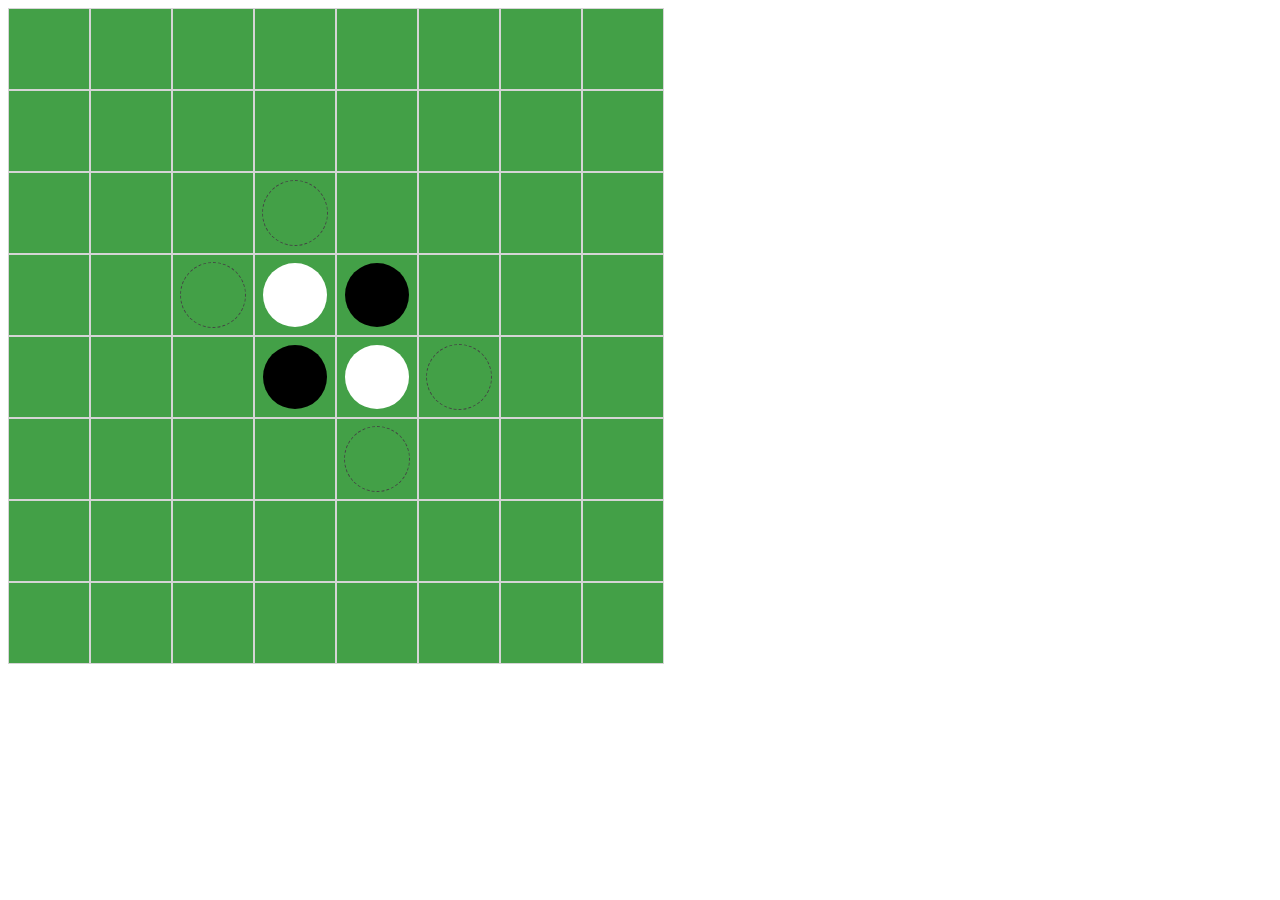
<file: othello/othello_index.html>
<!DOCTYPE html>
<html lang="en">
<head>
    <meta charset="UTF-8">
    <meta name="viewport" content="width=device-width, initial-scale=1, shrink-to-fit=no">
    <title>Othello Board Game</title>
</head>
<body>
<section>
    <div id="othello"></div>
    <div id="result"></div>

</section>
<script src="scripts/cell.js"></script>
<script src="scripts/boards.js"></script>
<script src="scripts/index.js"></script>
</body>
</html>
</file>
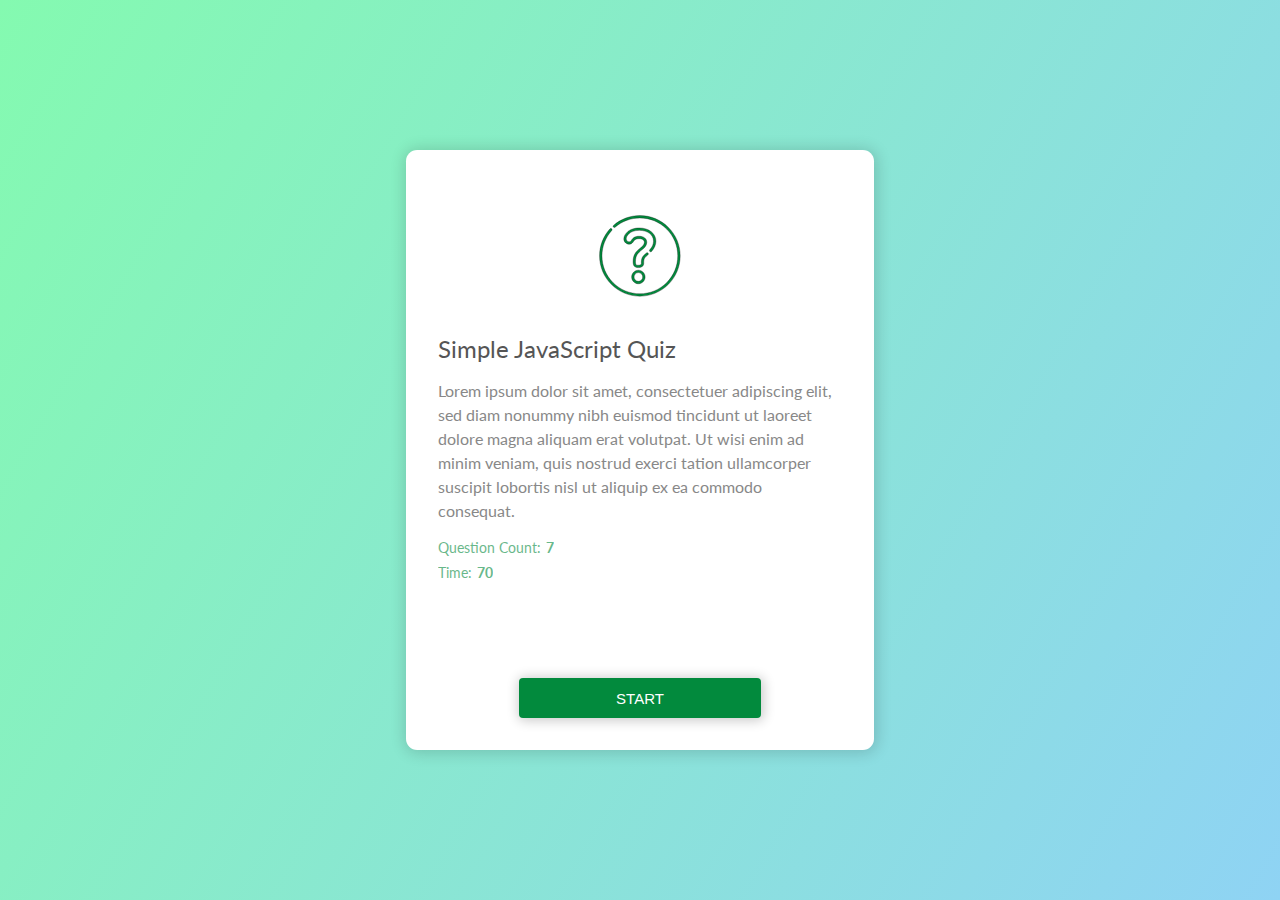
<file: quiz_app/quiz_index.html>
<!DOCTYPE html>
<html lang="en">
<head>
    <meta charset="UTF-8">
    <meta name="viewport" content="width=device-width, initial-scale=1, shrink-to-fit=no">
    <link href="https://fonts.googleapis.com/css?family=Lato:300,400,400i,700&display=swap" rel="stylesheet">
    <link rel="stylesheet" href="styles/styles.css">
    <title>Pop Quiz</title>
</head>
<body>
<div id="quiz-app">

    <section class="center-card quiz-details" id="quiz-details">
        <div class="quiz-details__question-icon">
            <svg viewBox="-10 -10 540 540" width="85px" height="85px">
                <path d="m437.019531 74.980469c-48.351562-48.351563-112.640625-74.980469-181.019531-74.980469-61.554688 0-121.039062 22.160156-167.5 62.402344-3.175781 2.75-3.519531 7.554687-.769531 10.726562 2.75 3.175782 7.550781 3.519532 10.726562.769532 43.695313-37.847657 99.644531-58.691407 157.542969-58.691407 64.316406 0 124.785156 25.046875 170.265625 70.527344s70.527344 105.949219 70.527344 170.265625-25.046875 124.785156-70.527344 170.265625-105.949219 70.527344-170.265625 70.527344-124.785156-25.046875-170.265625-70.527344-70.527344-105.949219-70.527344-170.265625c0-59.824219 22.082031-117.175781 62.183594-161.484375 2.816406-3.113281 2.574219-7.921875-.539063-10.742187-3.113281-2.816407-7.921874-2.578126-10.738281.539062-42.632812 47.109375-66.113281 108.082031-66.113281 171.6875 0 68.378906 26.628906 132.667969 74.980469 181.019531 48.351562 48.351563 112.640625 74.980469 181.019531 74.980469s132.667969-26.628906 181.019531-74.980469c48.351563-48.351562 74.980469-112.640625 74.980469-181.019531s-26.628906-132.667969-74.980469-181.019531zm0 0"/>
                <path d="m246.332031 347.125c-23.480469 0-42.585937 19.3125-42.585937 43.046875s19.105468 43.046875 42.585937 43.046875c11.527344 0 22.382813-4.585938 30.566407-12.917969 7.929687-8.074219 12.480468-19.054687 12.480468-30.128906 0-11.378906-4.511718-22.15625-12.699218-30.347656-8.191407-8.1875-18.96875-12.699219-30.347657-12.699219zm0 70.886719c-15.097656 0-27.378906-12.488281-27.378906-27.839844s12.28125-27.839844 27.378906-27.839844c15.089844 0 27.835938 12.75 27.835938 27.839844s-12.746094 27.839844-27.835938 27.839844zm0 0"/>
                <path d="m319.605469 228.371094c3.167969 2.765625 7.96875 2.4375 10.730469-.726563 18.324218-20.992187 27.617187-42.96875 27.617187-65.316406 0-23.566406-10.585937-44.929687-29.804687-60.152344-19.320313-15.300781-45.539063-23.386719-75.828126-23.386719-37.46875 0-60.644531 12.648438-73.484374 23.257813-15.527344 12.828125-24.800782 30.03125-24.800782 46.015625 0 10.390625 4.253906 19.542969 11.980469 25.773438 6.359375 5.128906 14.828125 8.070312 23.242187 8.070312 14.496094 0 20.851563-9.371094 25.957032-16.902344 6.46875-9.535156 12.574218-18.542968 35.71875-18.542968 7.933594 0 33.820312 1.710937 33.820312 23.695312 0 16.59375-15.339844 28.371094-28.875 38.761719-3.34375 2.5625-6.5 4.988281-9.445312 7.488281-15.585938 13.433594-33.480469 34.183594-33.480469 75.726562 0 23.074219 5.597656 38.445313 32.921875 38.445313 12.101562 0 21.238281-2.742187 27.15625-8.148437 4.96875-4.539063 7.597656-10.878907 7.597656-18.335938 0-22.414062 0-33.664062 22.859375-51.542969l.390625-.304687c1.007813-.785156 2.171875-1.695313 3.453125-2.730469 3.269531-2.636719 3.78125-7.421875 1.144531-10.691406-2.636718-3.269531-7.421874-3.78125-10.691406-1.144531-1.214844.980468-2.3125 1.835937-3.261718 2.578124l-.402344.3125c-27.367188 21.40625-28.699219 37.292969-28.699219 63.527344 0 3.371094 0 11.273438-19.546875 11.273438-9.546875 0-12.453125-1.996094-13.917969-3.738282-2.554687-3.035156-3.796875-9.414062-3.796875-19.5 0-35.160156 14.257813-52.1875 28.15625-64.167968 2.621094-2.222656 5.632813-4.535156 8.824219-6.984375 15.511719-11.910157 34.824219-26.734375 34.824219-50.824219 0-23.632812-19.246094-38.902344-49.03125-38.902344-31.203125 0-41.085938 14.574219-48.304688 25.214844-4.933594 7.277344-7.183594 10.230469-13.371094 10.230469-8.042968 0-20.011718-4.964844-20.011718-18.636719 0-8.878906 5.0625-22.550781 19.277344-34.292969 10.921874-9.019531 30.851562-19.777343 63.800781-19.777343 53.242187 0 90.421875 28.101562 90.421875 68.335937 0 18.5625-8.027344 37.171875-23.863282 55.316406-2.765624 3.164063-2.4375 7.964844.722657 10.726563zm0 0"/>
            </svg>
        </div>
        <h2 class="quiz-details__title"></h2>
        <p class="quiz-details__description"></p>
        <div class="quiz-details__meta --qc">
            <span>Question Count:</span><strong>--</strong>
        </div>
        <div class="quiz-details__meta --t">
            <span>Time:</span><strong>--</strong>
        </div>

        <div class="quiz-details__start-btn-wrapper">
            <button class="default-btn quiz-details__start-btn">
                Start
            </button>
        </div>
    </section>

    <section class="center-card questions-card" id="questions-card">
        <div class="questions-card__progress-wrapper">
            <span class="questions-card__q-count">Question 0/0</span>
            <span class="questions-card__remaining-time">00:00</span>
            <div class="questions-card__progress"><span class="--value"></span></div>
        </div>
        <p class="questions-card__q-title" id="question-title" data-qn="Q 1:"></p>

        <div class="question-card__options">
            <div class="question-card__option __one">
                <input type="radio" name="question-option" id="option-one" value="0"/>
                <label class="question-card__option__value" for="option-one"></label>
            </div>
            <div class="question-card__option __two">
                <input type="radio" name="question-option" id="option-two" value="1"/>
                <label class="question-card__option__value"
                       for="option-two"></label>
            </div>
            <div class="question-card__option __three">
                <input type="radio" name="question-option" id="option-three" value="2"/>
                <label class="question-card__option__value"
                       for="option-three"></label>
            </div>
            <div class="question-card__option __four">
                <input type="radio" name="question-option" id="option-four" value="3"/>
                <label class="question-card__option__value"
                       for="option-four"></label>
            </div>
        </div>

        <div class="question-card-buttons">
            <button class="default-btn question-card-buttons__stop"
                    id="stop-btn">STOP
            </button>
            <button class="default-btn question-card-buttons__next"
                    id="next-btn">NEXT
            </button>
        </div>
    </section>

    <section class="center-card result-card" id="result-card">
        <h2 class="result-card__score" id="score">0</h2>
        <strong class="result-card__score__lbl">Your Score</strong>

        <div class="result-card-buttons">
            <button class="default-btn" id="go-to-home">Go to Home</button>
        </div>
    </section>

</div>
<script src="scripts/quiz.js"></script>
<script src="scripts/element_helper.js"></script>
<script src="scripts/index.js"></script>
</body>
</html>
</file>
<file: quiz_app/styles/styles.css>
/** Reset - START */
html {
    box-sizing: border-box;
    font-size: 16px;
    overflow-x: hidden;
}

*, *:before, *:after {
    box-sizing: inherit;
}

body, h1, h2, h3, h4, h5, h6, p, ol, ul {
    margin: 0;
    padding: 0;
    font-weight: normal;
}

ol, ul {
    list-style: none;
}

img {
    max-width: 100%;
    height: auto;
}

/** Global - START */
body {
    font-family: 'Lato', sans-serif;
}

#quiz-app {
    position: fixed;
    left: 0;
    top: 0;
    height: 100vh;
    width: 100vw;
    background-image: linear-gradient(120deg, #84fab0 0%, #8fd3f4 100%);
    padding: 1rem;
    display: flex;
    justify-content: center;
    align-items: center;
    flex-wrap: wrap;
}

.center-card {
    height: 100%;
    width: 100%;
    max-width: 468px;
    max-height: 600px;
    overflow-y: auto;
    background: #fff;
    border-radius: .7rem;
    box-shadow: 1px 1px 15px 2px rgba(0, 0, 0, 0.16);
    padding: 2rem;
    visibility: hidden;
    opacity: 0;
    position: absolute;
    transform-origin: top;
    transform: translateY(-150px) scale(.6);
    transition: transform .5s, opacity .7s .1s, visibility .7s .1s;
    user-select: none;
    z-index: -1;
}

.center-card.show {
    position: relative;
    transform: translateY(0px) scale(1);
    opacity: 1;
    visibility: visible;
    transition: transform .6s, opacity .7s .2s, visibility .7s .2s;
}

.default-btn {
    outline: none;
    border: none;
    background: #028a3d;
    padding: .4rem 1rem;
    border-radius: 4px;
    color: #fff;
    cursor: pointer;
    min-width: 140px;
    height: 40px;
    text-transform: uppercase;
    font-size: 15px;
    font-weight: normal;
    box-shadow: 1px 1px 12px 2px rgba(0, 0, 0, .2);
    transition: all .3s;
}

.default-btn:hover {
    box-shadow: 1px 1px 6px 2px rgba(0, 0, 0, .3);
}

.default-btn:active {
    box-shadow: 1px 1px 6px 2px rgba(0, 0, 0, .3);
    transform: scale(0.95);
}

/** Quiz Card - START */
.quiz-details {
}

.quiz-details__question-icon {
    display: block;
    margin: 2rem 1rem;
    text-align: center;
}

.quiz-details__question-icon svg {
    stroke: #000;
    stroke-width: 2px;
    fill: #028a3d;
}

.quiz-details__title {
    font-weight: normal;
    text-align: left;
    font-size: 24px;
    color: #555;
}

.quiz-details__description {
    margin-top: 1rem;
    color: #888;
    line-height: 24px;
    margin-bottom: 1rem;
}

.quiz-details__meta {
    margin-top: .5rem;
    font-size: 14px;
    opacity: 0.6;
    color: #028a3d;
}

.quiz-details__meta span {
    margin-right: .3rem;
}

.quiz-details__start-btn-wrapper {
    display: flex;
    justify-content: center;
    align-items: center;
    margin-top: 2rem;
    position: sticky;
    width: 100%;
    top: 100%;
    left: 0;
}

.quiz-details__start-btn {
    width: 60%;
    height: 40px;
}

.quiz-details__start-btn:hover {
    box-shadow: 1px 1px 6px 2px rgba(0, 0, 0, .3);
}

.quiz-details__start-btn:active {
    box-shadow: 1px 1px 6px 2px rgba(0, 0, 0, .3);
    transform: scale(0.95);
}


/** Question Card - START */
.questions-card {

}

.questions-card__progress-wrapper {
    display: flex;
    flex-wrap: wrap;
    justify-content: space-between;
    align-items: center;
    margin: .5rem 0 1rem;
    font-size: 14px;
    font-weight: bold;
}

.questions-card__progress {
    width: 100%;
    display: block;
    height: 8px;
    margin-top: .5rem;
    border-radius: 4px;
    background: #ddd;
    position: relative;
    overflow: hidden;
}

.questions-card__progress .--value {
    position: absolute;
    left: 0;
    height: 8px;
    width: 100%;
    display: inline-block;
    background: green;
    transition: all .3s;
}

.questions-card__q-title {
    font-size: 20px;
    line-height: 26px;
    font-weight: lighter;
    margin-top: 3rem;
    display: block;
    position: relative;
}

.questions-card__q-title:before {
    content: attr(data-qn);
    display: block;
    font-size: 16px;
    margin-bottom: .25rem;
    color: #bbb;
    font-weight: bold;
}

.question-card__options {
    display: flex;
    justify-content: center;
    align-items: center;
    flex-direction: column;
    margin-top: 1rem;
}

.question-card__option {
    display: block;
    margin-top: .5rem;
    border: 1px solid #ddd;
    border-radius: 5px;
    width: 100%;
    cursor: pointer;
    text-align: left;
}

.question-card__option input[type="radio"] {
    display: none;
}


.question-card__option__value {
    display: block;
    width: 100%;
    padding: 1rem 1rem 1rem 3rem;
    position: relative;
    cursor: pointer;
}

.question-card__option__value:before,
.question-card__option__value:after {
    content: '';
    display: inline-block;
    position: absolute;
    left: 1rem;
    top: calc(50% - 10px);
    width: 20px;
    height: 20px;
    border-radius: 50%;
    border: 1px solid #ddd;
}

.question-card__option__value:after {
    display: none;
    width: 14px;
    height: 14px;
    left: calc(1rem + 3px);
    top: calc(50% - 7px);
    background-color: orange;
}

.question-card__option:hover,
.question-card__option:hover .question-card__option__value:before {
    border-color: orange;
}

.question-card__option input[type="radio"]:checked ~ label:after {
    display: inline-block;
}

.question-card-buttons {
    display: flex;
    justify-content: space-between;
    align-items: center;
    margin-top: 2rem;
    position: sticky;
    width: 100%;
    top: 100%;
    left: 0;
}

.question-card-buttons__stop {
    background-color: #ec880c;
}

.questions-card.time-over .question-card-buttons__stop {
    display: none;
}

.questions-card.time-over .question-card-buttons {
    justify-content: flex-end;
}


/** Result Card - START */
.result-card {
    display: flex;
    justify-content: center;
    align-items: center;
    flex-direction: column;
}

.result-card__score {
    font-size: calc(2vw + 2vh + 7vmin);
    margin-top: 2rem;
}

.result-card__score__lbl {
    color: #888;
}

.result-card-buttons {
    display: flex;
    justify-content: center;
    align-items: center;
    margin-top: 2rem;
    position: sticky;
    width: 100%;
    top: 100%;
    left: 0;
}

.result-card-buttons button {
    background: #0880d6;
    width: 60%;
}
</file>
